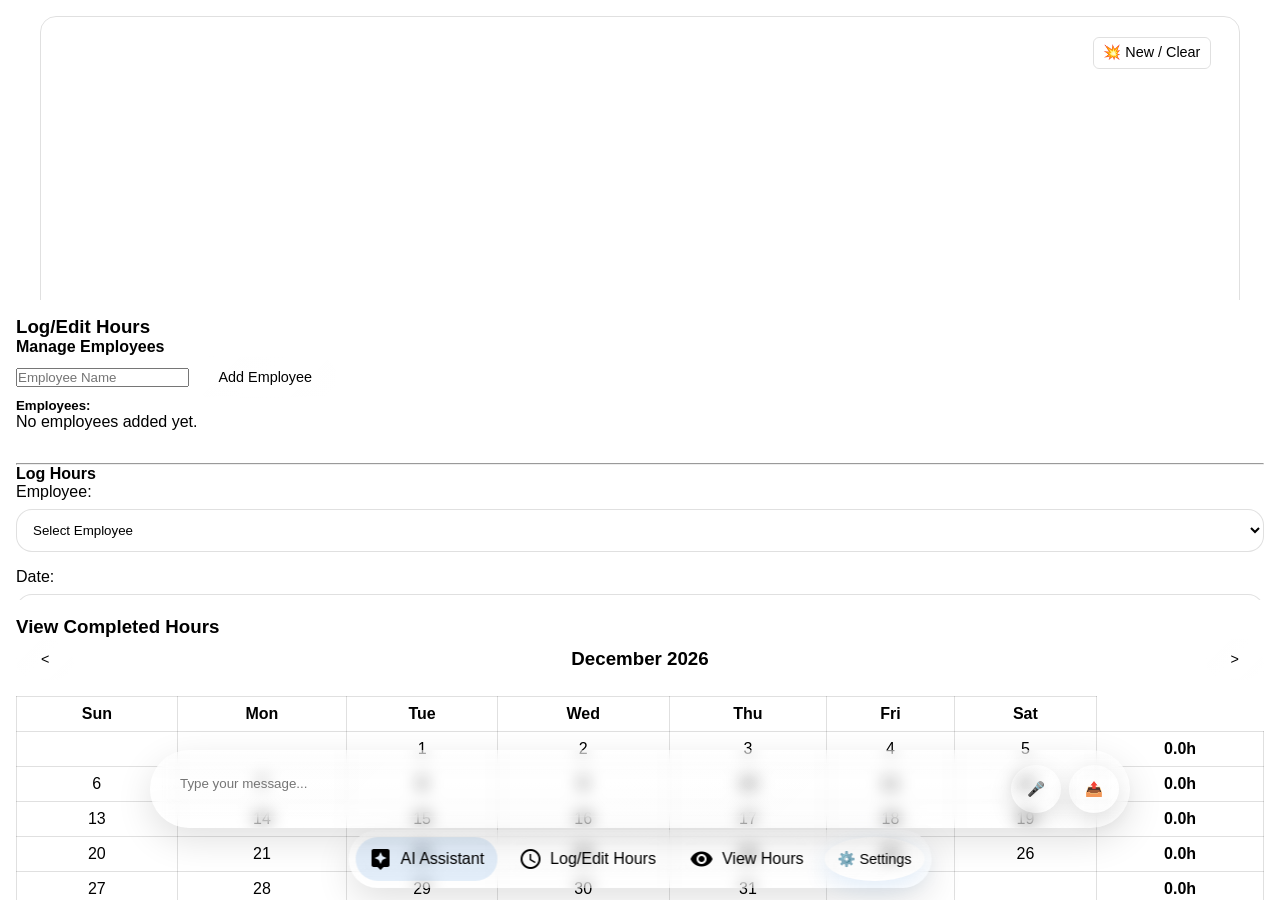
<file: index.html>
<!DOCTYPE html>
<html lang="en">
<head>
    <meta charset="UTF-8">
    <meta name="viewport" content="width=device-width, initial-scale=1.0">
    <title>Time Tracking App</title>
    <link rel="stylesheet" href="style.css">
    <link href="https://fonts.googleapis.com/icon?family=Material+Icons" rel="stylesheet">
</head>
<body class="liquid-glass" data-theme="light">
    <div class="header">
        <div class="title">Time Tracking</div>
        <div class="controls">
            <button id="settingsBtn">⚙️ Settings</button>
        </div>
    </div>

    <div class="tabs">
        <button class="tab-link active" onclick="openTab(event, 'ai-assistant')">
            <i class="material-icons">assistant</i> AI Assistant
        </button>
        <button class="tab-link" onclick="openTab(event, 'log-hours')">
            <i class="material-icons">schedule</i> Log/Edit Hours
        </button>
        <button class="tab-link" onclick="openTab(event, 'view-hours')">
            <i class="material-icons">visibility</i> View Hours
        </button>
    </div>

    <div id="ai-assistant" class="tab-content" style="display: block;">
        <div id="ai-chat-container" class="chat-container">
            <div class="ai-chat-header">
                <button id="clearChatBtn">💥 New / Clear</button>
            </div>
                    <div class="messages" id="ai-messages">
                    </div>

            <div class="input-area">
                <div class="input-container">
                    <textarea id="ai-message-input" class="message-input" placeholder="Type your message..." rows="1"></textarea>
                </div>
                <button id="ai-listen-btn" class="file-btn" title="Voice">🎤</button>
                <button id="ai-send-btn" class="send-btn" title="Send">📤</button>
            </div>
        </div>
    </div>

    <div id="log-hours" class="tab-content">
        <h3>Log/Edit Hours</h3>
        <div id="employee-management">
            <h4>Manage Employees</h4>
            <form id="add-employee-form">
                <input type="text" id="employee-name" placeholder="Employee Name" required>
                <button type="submit">Add Employee</button>
            </form>
            <div id="employee-list"></div>
        </div>
        <hr>
        <div id="log-hours-form-container">
            <h4>Log Hours</h4>
            <form id="log-hours-form">
                <div class="form-group">
                    <label for="employee-select">Employee:</label>
                    <select id="employee-select" required></select>
                </div>
                <div class="form-group">
                    <label for="date">Date:</label>
                    <input type="date" id="date" required>
                </div>
                <div class="form-group">
                    <label for="start-time">Start Time:</label>
                    <input type="time" id="start-time" required>
                </div>
                <div class="form-group">
                    <label for="end-time">End Time:</label>
                    <input type="time" id="end-time" required>
                </div>
                <button type="submit">Log Hours</button>
            </form>
        </div>
    </div>

    <div id="view-hours" class="tab-content">
        <h3>View Completed Hours</h3>
        <div id="calendar-container"></div>
        <div id="daily-summary"></div>
    </div>

    <div class="modal" id="settingsModal">
        <div class="modal-content">
            <div class="modal-header">
                <div class="modal-title">Settings</div>
                <button class="close-btn" id="closeSettings">&times;</button>
            </div>

            <div class="form-group">
                <label for="apiKeyInput">Gemini API Key:</label>
                <input type="password" id="apiKeyInput" placeholder="Enter your Gemini API key">
                <a href="https://aistudio.google.com/app/apikey" target="_blank" class="api-key-link">How to get an API Key?</a>
            </div>

            <div class="form-group">
                <label for="themeSelect">Theme:</label>
                <select id="themeSelect">
                    <option value="light">Light</option>
                    <option value="dark">Dark</option>
                </select>
            </div>

            <div class="form-group">
                <label for="styleSelect">Style:</label>
                <select id="styleSelect">
                    <option value="material3">Google Material 3</option>
                    <option value="fluent">Microsoft Fluent Design</option>
                    <option value="liquid-glass">Liquid Glass</option>
                </select>
            </div>

            <div class="form-group">
                <label for="accentColorInput">Accent Color:</label>
                <input type="color" id="accentColorInput">
            </div>

            <div class="form-group">
                <label for="fontSizeSlider">Font Size:</label>
                <input type="range" id="fontSizeSlider" min="12" max="24" value="16">
            </div>

            <div class="form-group toggle-group">
                <label for="highContrastToggle">High Contrast:</label>
                <label class="switch"><input type="checkbox" id="highContrastToggle"><span class="slider"></span></label>
            </div>

            <button id="saveSettings">Save Settings</button>
        </div>
    </div>

    <div class="modal" id="editEntryModal">
        <div class="modal-content">
            <div class="modal-header">
                <div class="modal-title">Edit Time Entry</div>
                <button class="close-btn" id="closeEditModal">&times;</button>
            </div>
            <form id="edit-entry-form">
                <input type="hidden" id="edit-entry-id">
                <div class="form-group">
                    <label for="edit-date">Date:</label>
                    <input type="date" id="edit-date" required>
                </div>
                <div class="form-group">
                    <label for="edit-start-time">Start Time:</label>
                    <input type="time" id="edit-start-time" required>
                </div>
                <div class="form-group">
                    <label for="edit-end-time">End Time:</label>
                    <input type="time" id="edit-end-time" required>
                </div>
                <button type="submit">Save Changes</button>
            </form>
        </div>
    </div>

    <script src="script.js"></script>
    <script src="gemini-chatbot.js"></script>
</body>
</html>
</file>
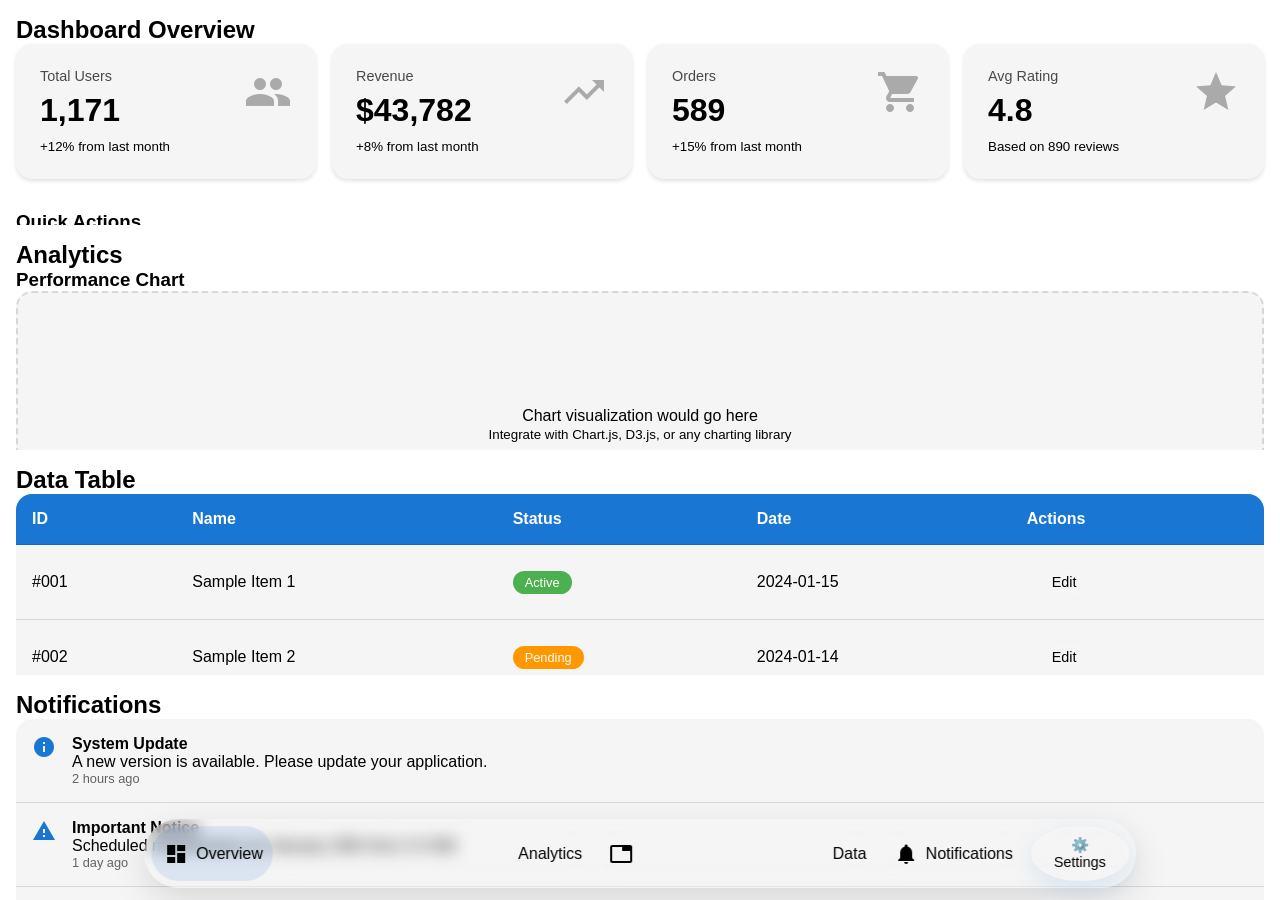
<file: ui-framework/examples/dashboard/index.html>
<!DOCTYPE html>
<html lang="en">
<head>
    <meta charset="UTF-8">
    <meta name="viewport" content="width=device-width, initial-scale=1.0">
    <title>Dashboard Example</title>
    <link rel="stylesheet" href="../../framework.css">
    <link href="https://fonts.googleapis.com/icon?family=Material+Icons" rel="stylesheet">
    <style>
        /* Custom styles for dashboard */
        .dashboard-grid {
            display: grid;
            grid-template-columns: repeat(auto-fit, minmax(250px, 1fr));
            gap: 1rem;
            margin-bottom: 2rem;
        }

        .card {
            background-color: var(--surface);
            padding: 1.5rem;
            border-radius: var(--border-radius);
            box-shadow: 0 2px 4px var(--shadow);
            transition: transform var(--animation-duration), box-shadow var(--animation-duration);
        }

        .card:hover {
            transform: translateY(-2px);
            box-shadow: 0 4px 8px var(--shadow);
        }

        .card-title {
            font-size: 0.9rem;
            color: var(--on-surface);
            opacity: 0.7;
            margin-bottom: 0.5rem;
        }

        .card-value {
            font-size: 2rem;
            font-weight: bold;
            margin-bottom: 0.5rem;
        }

        .card-icon {
            font-size: 3rem;
            opacity: 0.3;
            float: right;
        }

        .chart-placeholder {
            background-color: var(--surface);
            padding: 2rem;
            border-radius: var(--border-radius);
            text-align: center;
            margin-bottom: 1rem;
            min-height: 200px;
            display: flex;
            align-items: center;
            justify-content: center;
            border: 2px dashed var(--shadow);
        }

        .data-table {
            width: 100%;
            border-collapse: collapse;
            background-color: var(--surface);
            border-radius: var(--border-radius);
            overflow: hidden;
        }

        .data-table th,
        .data-table td {
            padding: 1rem;
            text-align: left;
            border-bottom: 1px solid var(--shadow);
        }

        .data-table th {
            background-color: var(--primary);
            color: var(--on-primary);
            font-weight: 600;
        }

        .data-table tr:hover {
            background-color: var(--background);
        }

        .status-badge {
            display: inline-block;
            padding: 0.25rem 0.75rem;
            border-radius: 12px;
            font-size: 0.8rem;
            font-weight: 500;
        }

        .status-badge.success {
            background-color: var(--success);
            color: white;
        }

        .status-badge.warning {
            background-color: var(--warning);
            color: white;
        }

        .status-badge.error {
            background-color: var(--error);
            color: white;
        }

        .notification-list {
            background-color: var(--surface);
            border-radius: var(--border-radius);
            max-height: 400px;
            overflow-y: auto;
        }

        .notification-item {
            padding: 1rem;
            border-bottom: 1px solid var(--shadow);
            display: flex;
            gap: 1rem;
            align-items: flex-start;
        }

        .notification-item:last-child {
            border-bottom: none;
        }

        .notification-icon {
            color: var(--primary);
        }

        .notification-content {
            flex: 1;
        }

        .notification-time {
            font-size: 0.8rem;
            opacity: 0.6;
        }

        .action-buttons {
            display: flex;
            gap: 0.5rem;
            flex-wrap: wrap;
            margin-bottom: 1rem;
        }
    </style>
</head>
<body class="liquid-glass" data-theme="light">
    <!-- Header -->
    <div class="header">
        <div class="title">Dashboard</div>
        <div class="controls">
            <button id="settingsBtn">⚙️ Settings</button>
        </div>
    </div>

    <!-- Tab Navigation -->
    <div class="tabs">
        <button class="tab-link active" onclick="openTab(event, 'overview')">
            <i class="material-icons">dashboard</i> Overview
        </button>
        <button class="tab-link" onclick="openTab(event, 'analytics')">
            <i class="material-icons">analytics</i> Analytics
        </button>
        <button class="tab-link" onclick="openTab(event, 'data')">
            <i class="material-icons">table_chart</i> Data
        </button>
        <button class="tab-link" onclick="openTab(event, 'notifications')">
            <i class="material-icons">notifications</i> Notifications
        </button>
    </div>

    <!-- Overview Tab -->
    <div id="overview" class="tab-content" style="display: block;">
        <h2>Dashboard Overview</h2>
        
        <div class="dashboard-grid">
            <div class="card">
                <i class="material-icons card-icon">group</i>
                <div class="card-title">Total Users</div>
                <div class="card-value" id="totalUsers">1,234</div>
                <small>+12% from last month</small>
            </div>

            <div class="card">
                <i class="material-icons card-icon">trending_up</i>
                <div class="card-title">Revenue</div>
                <div class="card-value" id="revenue">$45,678</div>
                <small>+8% from last month</small>
            </div>

            <div class="card">
                <i class="material-icons card-icon">shopping_cart</i>
                <div class="card-title">Orders</div>
                <div class="card-value" id="orders">567</div>
                <small>+15% from last month</small>
            </div>

            <div class="card">
                <i class="material-icons card-icon">star</i>
                <div class="card-title">Avg Rating</div>
                <div class="card-value" id="rating">4.8</div>
                <small>Based on 890 reviews</small>
            </div>
        </div>

        <h3>Quick Actions</h3>
        <div class="action-buttons">
            <button onclick="showAlert('Action 1 triggered')">
                <i class="material-icons">add</i> Add New Item
            </button>
            <button onclick="showAlert('Generating report...')">
                <i class="material-icons">assessment</i> Generate Report
            </button>
            <button onclick="showAlert('Exporting data...')">
                <i class="material-icons">file_download</i> Export Data
            </button>
            <button onclick="refreshDashboard()">
                <i class="material-icons">refresh</i> Refresh
            </button>
        </div>
    </div>

    <!-- Analytics Tab -->
    <div id="analytics" class="tab-content">
        <h2>Analytics</h2>
        
        <h3>Performance Chart</h3>
        <div class="chart-placeholder">
            <div>
                <i class="material-icons" style="font-size: 4rem; opacity: 0.3;">bar_chart</i>
                <p>Chart visualization would go here</p>
                <small>Integrate with Chart.js, D3.js, or any charting library</small>
            </div>
        </div>

        <h3>Growth Metrics</h3>
        <div class="chart-placeholder">
            <div>
                <i class="material-icons" style="font-size: 4rem; opacity: 0.3;">show_chart</i>
                <p>Line chart would go here</p>
                <small>Display trends over time</small>
            </div>
        </div>
    </div>

    <!-- Data Tab -->
    <div id="data" class="tab-content">
        <h2>Data Table</h2>
        
        <table class="data-table">
            <thead>
                <tr>
                    <th>ID</th>
                    <th>Name</th>
                    <th>Status</th>
                    <th>Date</th>
                    <th>Actions</th>
                </tr>
            </thead>
            <tbody id="dataTableBody">
                <tr>
                    <td>#001</td>
                    <td>Sample Item 1</td>
                    <td><span class="status-badge success">Active</span></td>
                    <td>2024-01-15</td>
                    <td>
                        <button onclick="editItem(1)">Edit</button>
                    </td>
                </tr>
                <tr>
                    <td>#002</td>
                    <td>Sample Item 2</td>
                    <td><span class="status-badge warning">Pending</span></td>
                    <td>2024-01-14</td>
                    <td>
                        <button onclick="editItem(2)">Edit</button>
                    </td>
                </tr>
                <tr>
                    <td>#003</td>
                    <td>Sample Item 3</td>
                    <td><span class="status-badge success">Active</span></td>
                    <td>2024-01-13</td>
                    <td>
                        <button onclick="editItem(3)">Edit</button>
                    </td>
                </tr>
                <tr>
                    <td>#004</td>
                    <td>Sample Item 4</td>
                    <td><span class="status-badge error">Inactive</span></td>
                    <td>2024-01-12</td>
                    <td>
                        <button onclick="editItem(4)">Edit</button>
                    </td>
                </tr>
            </tbody>
        </table>
    </div>

    <!-- Notifications Tab -->
    <div id="notifications" class="tab-content">
        <h2>Notifications</h2>
        
        <div class="notification-list" id="notificationList">
            <div class="notification-item">
                <i class="material-icons notification-icon">info</i>
                <div class="notification-content">
                    <strong>System Update</strong>
                    <p>A new version is available. Please update your application.</p>
                    <div class="notification-time">2 hours ago</div>
                </div>
            </div>
            <div class="notification-item">
                <i class="material-icons notification-icon">warning</i>
                <div class="notification-content">
                    <strong>Important Notice</strong>
                    <p>Scheduled maintenance on January 20th from 2-4 AM.</p>
                    <div class="notification-time">1 day ago</div>
                </div>
            </div>
            <div class="notification-item">
                <i class="material-icons notification-icon">check_circle</i>
                <div class="notification-content">
                    <strong>Task Completed</strong>
                    <p>Your export has been completed successfully.</p>
                    <div class="notification-time">2 days ago</div>
                </div>
            </div>
        </div>
    </div>

    <!-- Settings Modal -->
    <div class="modal" id="settingsModal">
        <div class="modal-content">
            <div class="modal-header">
                <div class="modal-title">Settings</div>
                <button class="close-btn" id="closeSettings">&times;</button>
            </div>

            <div class="form-group">
                <label for="themeSelect">Theme:</label>
                <select id="themeSelect">
                    <option value="light">Light</option>
                    <option value="dark">Dark</option>
                </select>
            </div>

            <div class="form-group">
                <label for="styleSelect">Style:</label>
                <select id="styleSelect">
                    <option value="material3">Google Material 3</option>
                    <option value="fluent">Microsoft Fluent Design</option>
                    <option value="liquid-glass">Liquid Glass</option>
                </select>
            </div>

            <div class="form-group">
                <label for="accentColorInput">Accent Color:</label>
                <input type="color" id="accentColorInput">
            </div>

            <div class="form-group">
                <label for="fontSizeSlider">Font Size:</label>
                <input type="range" id="fontSizeSlider" min="12" max="24" value="16">
            </div>

            <div class="form-group toggle-group">
                <label for="highContrastToggle">High Contrast:</label>
                <label class="switch">
                    <input type="checkbox" id="highContrastToggle">
                    <span class="slider"></span>
                </label>
            </div>

            <button id="saveSettings">Save Settings</button>
        </div>
    </div>

    <!-- Framework Scripts -->
    <script src="../../framework.js"></script>
    <script src="../../customizer.js"></script>
    <script>
        // Initialize the framework
        const app = new UIFramework({
            appName: 'Dashboard',
            defaultTheme: 'light',
            defaultStyle: 'liquid-glass'
        });

        // Dashboard App Logic
        class DashboardApp {
            constructor() {
                this.initializeData();
                this.simulateDataUpdates();
            }

            initializeData() {
                // Load initial data
                this.updateMetrics();
            }

            updateMetrics() {
                // Simulate live data updates
                const totalUsers = Math.floor(1000 + Math.random() * 500);
                const revenue = (40000 + Math.random() * 10000).toFixed(0);
                const orders = Math.floor(500 + Math.random() * 100);
                const rating = (4.5 + Math.random() * 0.5).toFixed(1);

                document.getElementById('totalUsers').textContent = totalUsers.toLocaleString();
                document.getElementById('revenue').textContent = '$' + parseInt(revenue).toLocaleString();
                document.getElementById('orders').textContent = orders.toLocaleString();
                document.getElementById('rating').textContent = rating;
            }

            simulateDataUpdates() {
                // Update metrics every 10 seconds
                setInterval(() => {
                    this.updateMetrics();
                }, 10000);
            }
        }

        // Global functions
        window.showAlert = function(message) {
            alert(message);
        };

        window.editItem = function(id) {
            alert(`Editing item #${id}`);
        };

        window.refreshDashboard = function() {
            dashboardApp.updateMetrics();
            alert('Dashboard refreshed!');
        };

        // Initialize dashboard app
        const dashboardApp = new DashboardApp();
    </script>
</body>
</html>
</file>
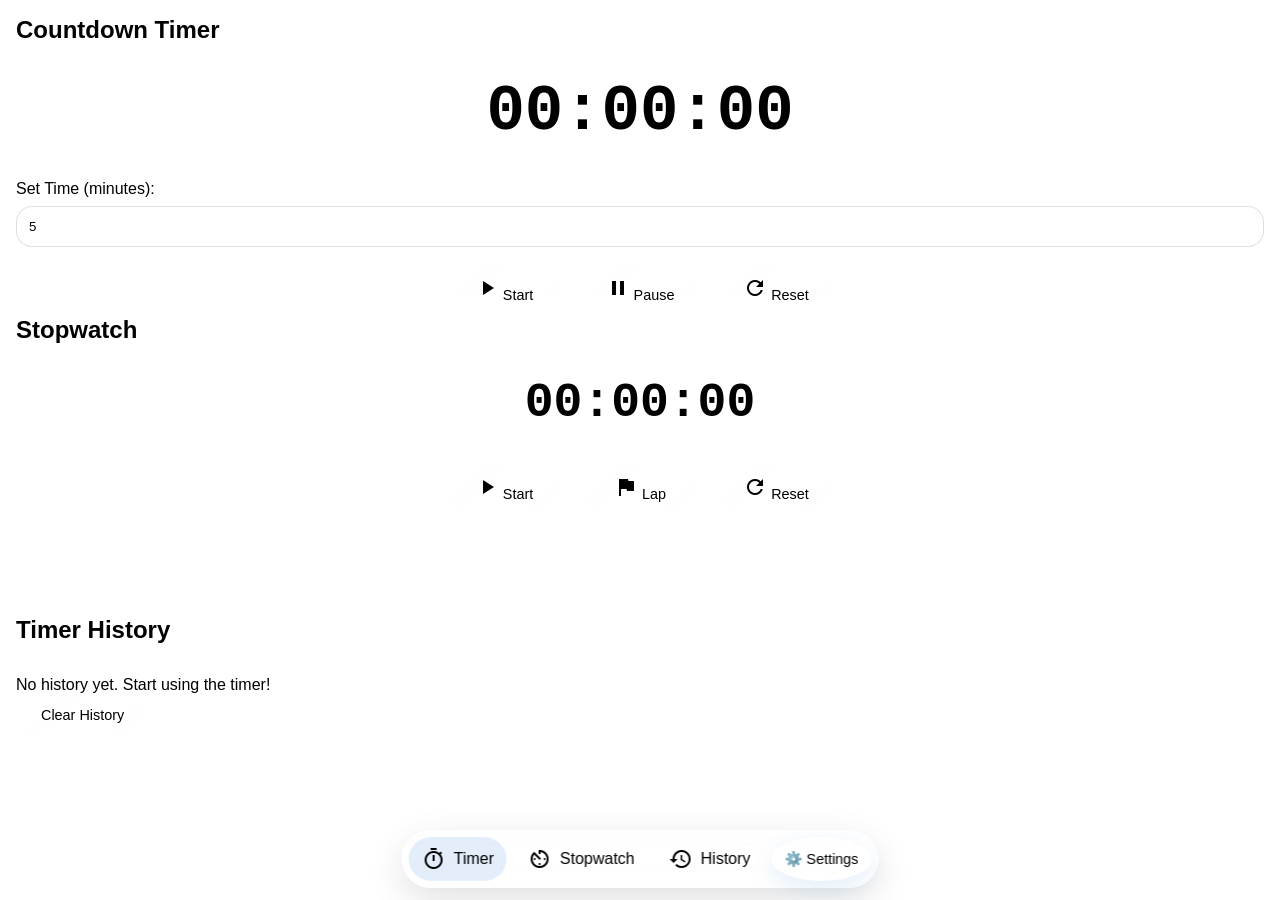
<file: ui-framework/examples/simple-timer/index.html>
<!DOCTYPE html>
<html lang="en">
<head>
    <meta charset="UTF-8">
    <meta name="viewport" content="width=device-width, initial-scale=1.0">
    <title>Simple Timer App</title>
    <link rel="stylesheet" href="../../framework.css">
    <link href="https://fonts.googleapis.com/icon?family=Material+Icons" rel="stylesheet">
    <style>
        /* Custom styles for timer app */
        .timer-display {
            font-size: 4rem;
            font-weight: bold;
            text-align: center;
            margin: 2rem 0;
            font-family: 'Courier New', monospace;
        }

        .timer-controls {
            display: flex;
            gap: 1rem;
            justify-content: center;
            flex-wrap: wrap;
        }

        .timer-controls button {
            min-width: 120px;
        }

        .preset-buttons {
            display: grid;
            grid-template-columns: repeat(auto-fit, minmax(150px, 1fr));
            gap: 1rem;
            margin-top: 2rem;
        }

        .history-list {
            margin-top: 2rem;
        }

        .history-item {
            padding: 1rem;
            margin-bottom: 0.5rem;
            background-color: var(--surface);
            border-radius: var(--border-radius);
            display: flex;
            justify-content: space-between;
            align-items: center;
        }

        .stopwatch-display {
            font-size: 3rem;
            font-weight: bold;
            text-align: center;
            margin: 2rem 0;
            font-family: 'Courier New', monospace;
        }

        .lap-times {
            max-height: 300px;
            overflow-y: auto;
            margin-top: 1rem;
        }

        .lap-item {
            padding: 0.5rem;
            border-bottom: 1px solid var(--shadow);
            display: flex;
            justify-content: space-between;
        }
    </style>
</head>
<body class="liquid-glass" data-theme="light">
    <!-- Header -->
    <div class="header">
        <div class="title">Simple Timer</div>
        <div class="controls">
            <button id="settingsBtn">⚙️ Settings</button>
        </div>
    </div>

    <!-- Tab Navigation -->
    <div class="tabs">
        <button class="tab-link active" onclick="openTab(event, 'timer')">
            <i class="material-icons">timer</i> Timer
        </button>
        <button class="tab-link" onclick="openTab(event, 'stopwatch')">
            <i class="material-icons">av_timer</i> Stopwatch
        </button>
        <button class="tab-link" onclick="openTab(event, 'history')">
            <i class="material-icons">history</i> History
        </button>
    </div>

    <!-- Timer Tab -->
    <div id="timer" class="tab-content" style="display: block;">
        <h2>Countdown Timer</h2>
        
        <div class="timer-display" id="timerDisplay">00:00:00</div>
        
        <div class="form-group">
            <label for="timerInput">Set Time (minutes):</label>
            <input type="number" id="timerInput" min="1" max="1440" value="5" placeholder="Minutes">
        </div>

        <div class="timer-controls">
            <button id="startTimer">
                <i class="material-icons">play_arrow</i> Start
            </button>
            <button id="pauseTimer">
                <i class="material-icons">pause</i> Pause
            </button>
            <button id="resetTimer">
                <i class="material-icons">refresh</i> Reset
            </button>
        </div>

        <div class="preset-buttons">
            <button onclick="setTimerPreset(1)">1 Minute</button>
            <button onclick="setTimerPreset(5)">5 Minutes</button>
            <button onclick="setTimerPreset(10)">10 Minutes</button>
            <button onclick="setTimerPreset(15)">15 Minutes</button>
            <button onclick="setTimerPreset(25)">25 Minutes (Pomodoro)</button>
            <button onclick="setTimerPreset(30)">30 Minutes</button>
        </div>
    </div>

    <!-- Stopwatch Tab -->
    <div id="stopwatch" class="tab-content">
        <h2>Stopwatch</h2>
        
        <div class="stopwatch-display" id="stopwatchDisplay">00:00:00</div>
        
        <div class="timer-controls">
            <button id="startStopwatch">
                <i class="material-icons">play_arrow</i> Start
            </button>
            <button id="lapStopwatch">
                <i class="material-icons">flag</i> Lap
            </button>
            <button id="resetStopwatch">
                <i class="material-icons">refresh</i> Reset
            </button>
        </div>

        <div class="lap-times" id="lapTimes"></div>
    </div>

    <!-- History Tab -->
    <div id="history" class="tab-content">
        <h2>Timer History</h2>
        <div class="history-list" id="historyList">
            <p>No history yet. Start using the timer!</p>
        </div>
        <button onclick="clearHistory()">Clear History</button>
    </div>

    <!-- Settings Modal -->
    <div class="modal" id="settingsModal">
        <div class="modal-content">
            <div class="modal-header">
                <div class="modal-title">Settings</div>
                <button class="close-btn" id="closeSettings">&times;</button>
            </div>

            <div class="form-group">
                <label for="themeSelect">Theme:</label>
                <select id="themeSelect">
                    <option value="light">Light</option>
                    <option value="dark">Dark</option>
                </select>
            </div>

            <div class="form-group">
                <label for="styleSelect">Style:</label>
                <select id="styleSelect">
                    <option value="material3">Google Material 3</option>
                    <option value="fluent">Microsoft Fluent Design</option>
                    <option value="liquid-glass">Liquid Glass</option>
                </select>
            </div>

            <div class="form-group">
                <label for="accentColorInput">Accent Color:</label>
                <input type="color" id="accentColorInput">
            </div>

            <div class="form-group">
                <label for="fontSizeSlider">Font Size:</label>
                <input type="range" id="fontSizeSlider" min="12" max="24" value="16">
            </div>

            <div class="form-group toggle-group">
                <label for="highContrastToggle">High Contrast:</label>
                <label class="switch">
                    <input type="checkbox" id="highContrastToggle">
                    <span class="slider"></span>
                </label>
            </div>

            <div class="form-group toggle-group">
                <label for="soundToggle">Sound Notifications:</label>
                <label class="switch">
                    <input type="checkbox" id="soundToggle" checked>
                    <span class="slider"></span>
                </label>
            </div>

            <button id="saveSettings">Save Settings</button>
        </div>
    </div>

    <!-- Framework Scripts -->
    <script src="../../framework.js"></script>
    <script src="../../customizer.js"></script>
    <script>
        // Initialize the framework
        const app = new UIFramework({
            appName: 'Simple Timer',
            defaultTheme: 'light',
            defaultStyle: 'liquid-glass'
        });

        // Timer App Logic
        class TimerApp {
            constructor() {
                this.timerInterval = null;
                this.timerSeconds = 0;
                this.timerRunning = false;
                
                this.stopwatchInterval = null;
                this.stopwatchSeconds = 0;
                this.stopwatchRunning = false;
                this.lapCounter = 0;
                
                this.history = JSON.parse(localStorage.getItem('timerHistory') || '[]');
                
                this.initializeElements();
                this.attachEventListeners();
                this.loadHistory();
            }

            initializeElements() {
                this.timerDisplay = document.getElementById('timerDisplay');
                this.timerInput = document.getElementById('timerInput');
                this.startTimerBtn = document.getElementById('startTimer');
                this.pauseTimerBtn = document.getElementById('pauseTimer');
                this.resetTimerBtn = document.getElementById('resetTimer');
                
                this.stopwatchDisplay = document.getElementById('stopwatchDisplay');
                this.startStopwatchBtn = document.getElementById('startStopwatch');
                this.lapStopwatchBtn = document.getElementById('lapStopwatch');
                this.resetStopwatchBtn = document.getElementById('resetStopwatch');
                this.lapTimesDiv = document.getElementById('lapTimes');
                
                this.historyListDiv = document.getElementById('historyList');
            }

            attachEventListeners() {
                this.startTimerBtn.addEventListener('click', () => this.startTimer());
                this.pauseTimerBtn.addEventListener('click', () => this.pauseTimer());
                this.resetTimerBtn.addEventListener('click', () => this.resetTimer());
                
                this.startStopwatchBtn.addEventListener('click', () => this.toggleStopwatch());
                this.lapStopwatchBtn.addEventListener('click', () => this.recordLap());
                this.resetStopwatchBtn.addEventListener('click', () => this.resetStopwatch());
            }

            formatTime(seconds) {
                const hours = Math.floor(seconds / 3600);
                const minutes = Math.floor((seconds % 3600) / 60);
                const secs = seconds % 60;
                return `${String(hours).padStart(2, '0')}:${String(minutes).padStart(2, '0')}:${String(secs).padStart(2, '0')}`;
            }

            startTimer() {
                if (this.timerRunning) return;
                
                if (this.timerSeconds === 0) {
                    this.timerSeconds = parseInt(this.timerInput.value) * 60;
                }
                
                this.timerRunning = true;
                this.timerInterval = setInterval(() => {
                    if (this.timerSeconds > 0) {
                        this.timerSeconds--;
                        this.timerDisplay.textContent = this.formatTime(this.timerSeconds);
                    } else {
                        this.timerComplete();
                    }
                }, 1000);
            }

            pauseTimer() {
                this.timerRunning = false;
                clearInterval(this.timerInterval);
            }

            resetTimer() {
                this.timerRunning = false;
                clearInterval(this.timerInterval);
                this.timerSeconds = 0;
                this.timerDisplay.textContent = '00:00:00';
            }

            timerComplete() {
                this.resetTimer();
                this.playSound();
                alert('Timer Complete!');
                this.addToHistory(`Timer: ${this.timerInput.value} minutes`);
            }

            toggleStopwatch() {
                if (this.stopwatchRunning) {
                    this.stopwatchRunning = false;
                    clearInterval(this.stopwatchInterval);
                    this.startStopwatchBtn.innerHTML = '<i class="material-icons">play_arrow</i> Start';
                } else {
                    this.stopwatchRunning = true;
                    this.startStopwatchBtn.innerHTML = '<i class="material-icons">pause</i> Stop';
                    this.stopwatchInterval = setInterval(() => {
                        this.stopwatchSeconds++;
                        this.stopwatchDisplay.textContent = this.formatTime(this.stopwatchSeconds);
                    }, 1000);
                }
            }

            recordLap() {
                if (!this.stopwatchRunning) return;
                
                this.lapCounter++;
                const lapDiv = document.createElement('div');
                lapDiv.className = 'lap-item';
                lapDiv.innerHTML = `
                    <span>Lap ${this.lapCounter}</span>
                    <span>${this.formatTime(this.stopwatchSeconds)}</span>
                `;
                this.lapTimesDiv.insertBefore(lapDiv, this.lapTimesDiv.firstChild);
            }

            resetStopwatch() {
                this.stopwatchRunning = false;
                clearInterval(this.stopwatchInterval);
                this.stopwatchSeconds = 0;
                this.lapCounter = 0;
                this.stopwatchDisplay.textContent = '00:00:00';
                this.lapTimesDiv.innerHTML = '';
                this.startStopwatchBtn.innerHTML = '<i class="material-icons">play_arrow</i> Start';
            }

            playSound() {
                const soundEnabled = document.getElementById('soundToggle')?.checked !== false;
                if (soundEnabled && 'speechSynthesis' in window) {
                    const utterance = new SpeechSynthesisUtterance('Timer complete');
                    speechSynthesis.speak(utterance);
                }
            }

            addToHistory(entry) {
                const historyEntry = {
                    entry,
                    timestamp: new Date().toLocaleString()
                };
                this.history.unshift(historyEntry);
                if (this.history.length > 50) this.history.pop();
                localStorage.setItem('timerHistory', JSON.stringify(this.history));
                this.loadHistory();
            }

            loadHistory() {
                if (this.history.length === 0) {
                    this.historyListDiv.innerHTML = '<p>No history yet. Start using the timer!</p>';
                    return;
                }
                
                this.historyListDiv.innerHTML = '';
                this.history.forEach(item => {
                    const div = document.createElement('div');
                    div.className = 'history-item';
                    div.innerHTML = `
                        <span>${item.entry}</span>
                        <small>${item.timestamp}</small>
                    `;
                    this.historyListDiv.appendChild(div);
                });
            }
        }

        // Global functions
        window.setTimerPreset = function(minutes) {
            document.getElementById('timerInput').value = minutes;
        };

        window.clearHistory = function() {
            if (confirm('Clear all history?')) {
                localStorage.removeItem('timerHistory');
                timerApp.history = [];
                timerApp.loadHistory();
            }
        };

        // Initialize timer app
        const timerApp = new TimerApp();
    </script>
</body>
</html>
</file>
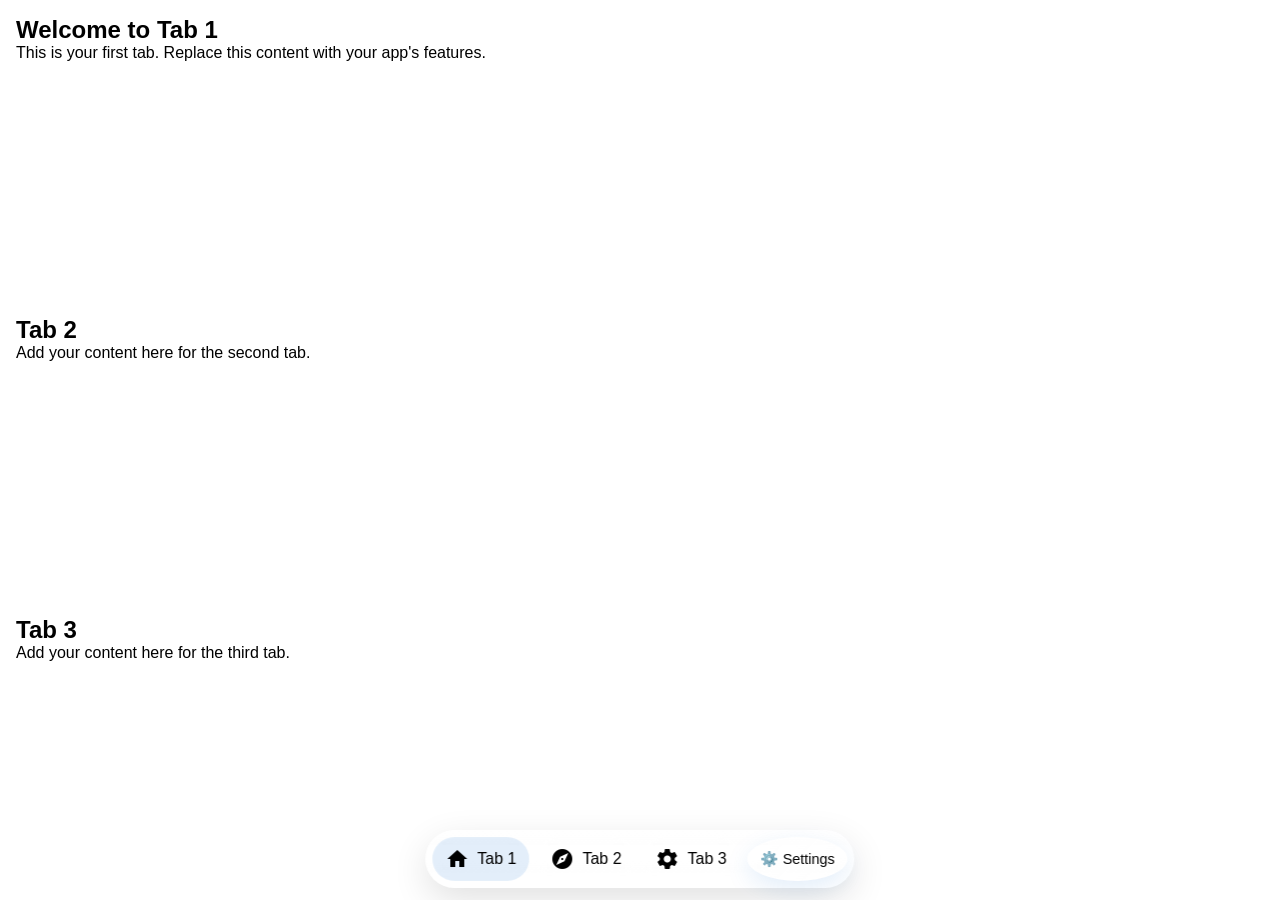
<file: ui-framework/starter-template.html>
<!DOCTYPE html>
<html lang="en">
<head>
    <meta charset="UTF-8">
    <meta name="viewport" content="width=device-width, initial-scale=1.0">
    <title>UI Framework Starter</title>
    <link rel="stylesheet" href="framework.css">
    <link href="https://fonts.googleapis.com/icon?family=Material+Icons" rel="stylesheet">
</head>
<body class="liquid-glass" data-theme="light">
    <!-- Header -->
    <div class="header">
        <div class="title">My App</div>
        <div class="controls">
            <button id="settingsBtn">⚙️ Settings</button>
        </div>
    </div>

    <!-- Tab Navigation -->
    <div class="tabs">
        <button class="tab-link active" onclick="openTab(event, 'tab1')">
            <i class="material-icons">home</i> Tab 1
        </button>
        <button class="tab-link" onclick="openTab(event, 'tab2')">
            <i class="material-icons">explore</i> Tab 2
        </button>
        <button class="tab-link" onclick="openTab(event, 'tab3')">
            <i class="material-icons">settings</i> Tab 3
        </button>
    </div>

    <!-- Tab Contents -->
    <div id="tab1" class="tab-content" style="display: block;">
        <h2>Welcome to Tab 1</h2>
        <p>This is your first tab. Replace this content with your app's features.</p>
    </div>

    <div id="tab2" class="tab-content">
        <h2>Tab 2</h2>
        <p>Add your content here for the second tab.</p>
    </div>

    <div id="tab3" class="tab-content">
        <h2>Tab 3</h2>
        <p>Add your content here for the third tab.</p>
    </div>

    <!-- Settings Modal -->
    <div class="modal" id="settingsModal">
        <div class="modal-content">
            <div class="modal-header">
                <div class="modal-title">Settings</div>
                <button class="close-btn" id="closeSettings">&times;</button>
            </div>

            <div class="form-group">
                <label for="themeSelect">Theme:</label>
                <select id="themeSelect">
                    <option value="light">Light</option>
                    <option value="dark">Dark</option>
                </select>
            </div>

            <div class="form-group">
                <label for="styleSelect">Style:</label>
                <select id="styleSelect">
                    <option value="material3">Google Material 3</option>
                    <option value="fluent">Microsoft Fluent Design</option>
                    <option value="liquid-glass">Liquid Glass</option>
                </select>
            </div>

            <div class="form-group">
                <label for="accentColorInput">Accent Color:</label>
                <input type="color" id="accentColorInput">
            </div>

            <div class="form-group">
                <label for="fontSizeSlider">Font Size:</label>
                <input type="range" id="fontSizeSlider" min="12" max="24" value="16">
            </div>

            <div class="form-group toggle-group">
                <label for="highContrastToggle">High Contrast:</label>
                <label class="switch">
                    <input type="checkbox" id="highContrastToggle">
                    <span class="slider"></span>
                </label>
            </div>

            <button id="saveSettings">Save Settings</button>
        </div>
    </div>

    <!-- Framework Scripts -->
    <script src="framework.js"></script>
    <script src="customizer.js"></script>
    <script>
        // Initialize the framework
        const app = new UIFramework({
            appName: 'My App',
            defaultTheme: 'light',
            defaultStyle: 'liquid-glass',
            onTabChange: (tabName) => {
                console.log('Tab changed to:', tabName);
                // Add your custom tab change logic here
            }
        });

        // Your custom app code goes here
    </script>
</body>
</html>
</file>
<file: style.css>
* {
    margin: 0;
    padding: 0;
    box-sizing: border-box;
}

:root {
    --primary: #1976d2;
    --primary-variant: #1565c0;
    --secondary: #03dac6;
    --background: #ffffff;
    --surface: #f5f5f5;
    --error: #b00020;
    --on-primary: #ffffff;
    --on-secondary: #000000;
    --on-background: #000000;
    --on-surface: #000000;
    --shadow: rgba(0, 0, 0, 0.12);
    --border-radius: 8px;
    --animation-duration: 0.3s;
    --primary-rgb: 25, 118, 210;
}

[data-theme="dark"] {
    --primary: #bb86fc;
    --primary-variant: #a05ff9;
    --secondary: #03dac6;
    --background: #121212;
    --surface: #1e1e1e;
    --error: #cf6679;
    --on-primary: #000000;
    --on-secondary: #000000;
    --on-background: #ffffff;
    --on-surface: #ffffff;
    --shadow: rgba(255, 255, 255, 0.12);
    --primary-rgb: 187, 134, 252;
}
[data-theme="high-contrast"] {
    --primary: #000000;
    --primary-variant: #333333;
    --secondary: #ffffff;
    --background: #000000;
    --surface: #1a1a1a;
    --error: #ff0000;
    --on-primary: #ffffff;
    --on-secondary: #000000;
    --on-background: #ffffff;
    --on-surface: #ffffff;
    --shadow: rgba(255, 255, 255, 0.2);
}

.material3 {
    --border-radius: 12px;
    --animation-duration: 0.15s;
}

.material3 button {
    border-radius: 20px;
    padding: 12px 24px;
    font-weight: 500;
    text-transform: none;
    box-shadow: 0 1px 3px var(--shadow);
    transition: all var(--animation-duration) cubic-bezier(0.4, 0, 0.2, 1);
}

.material3 button:hover { box-shadow: 0 2px 6px var(--shadow); transform: translateY(-1px); }

.fluent { --border-radius: 4px; --animation-duration: 0s; }
.fluent *, .fluent *::before, .fluent *::after { transition-duration: 0s !important; animation-duration: 0s !important; animation-iteration-count: 1 !important; }
.fluent button { border-radius: 2px; padding: 8px 16px; font-weight: 400; position: relative; overflow: hidden; }
.fluent button:hover { background-color: var(--primary-variant); }

.liquid-glass { --border-radius: 16px; --animation-duration: 0.6s; --glass-blur: 8px; --glass-opacity: 0.01; --glass-border: rgba(255, 255, 255, 0.1); }
[data-theme="light"].liquid-glass { --on-background: #000000; --on-surface: #000000; }
[data-theme="dark"].liquid-glass { --on-background: #ffffff; --on-surface: #ffffff; }

.liquid-glass button {
    border-radius: 50px;
    padding: 12px 24px;
    background: linear-gradient(135deg, rgba(255, 255, 255, var(--glass-opacity)) 0%, rgba(255, 255, 255, 0.02) 100%);
    backdrop-filter: blur(var(--glass-blur)) saturate(1.8);
    border: 0.5px solid var(--glass-border);
    position: relative; overflow: hidden; transition: all 0.4s cubic-bezier(0.25, 0.46, 0.45, 0.94); color: var(--on-surface);
}
.liquid-glass button::before { content: ''; position: absolute; top: 0; left: 0; right: 0; bottom: 0; background: linear-gradient(135deg, rgba(255,255,255,0.1) 0%, transparent 50%, rgba(255,255,255,0.05) 100%); opacity: 0; transition: opacity 0.3s ease; }
.liquid-glass button:hover { background: linear-gradient(135deg, rgba(255,255,255,0.15) 0%, rgba(255,255,255,0.05) 100%); transform: scale(1.02) translateY(-1px); box-shadow: 0 20px 40px rgba(0,0,0,0.1), 0 8px 16px rgba(0,0,0,0.08), inset 0 1px 0 rgba(255,255,255,0.2); border-color: rgba(255,255,255,0.25); }
.liquid-glass button:hover::before { opacity: 1; }
.liquid-glass button:active { transform: scale(0.98) translateY(0); transition: all 0.1s ease; }

body { font-family: 'Segoe UI', Tahoma, Geneva, Verdana, sans-serif; background-color: var(--background); color: var(--on-background); height: 100vh; display: flex; flex-direction: column; transition: background-color var(--animation-duration) ease, color var(--animation-duration) ease; }
.header { background-color: var(--primary); color: var(--on-primary); padding: 1rem; display: flex; justify-content: space-between; align-items: center; box-shadow: 0 2px 4px var(--shadow); flex-shrink: 0; transition: background-color var(--animation-duration) ease; }
.title { font-size: 1.5rem; font-weight: 600; }
.controls { display: flex; gap: 1rem; align-items: center; }
button { background-color: var(--primary); color: var(--on-primary); border: none; padding: 0.5rem 1rem; border-radius: var(--border-radius); cursor: pointer; font-size: 0.9rem; transition: all var(--animation-duration) ease; }
button:hover { background-color: var(--primary-variant); }
button:disabled { opacity: 0.6; cursor: not-allowed; }
.tabs { display: flex; background-color: var(--surface); border-bottom: 1px solid var(--shadow); }
.tab-link { background-color: transparent; border: none; padding: 1rem; cursor: pointer; font-size: 1rem; color: var(--on-surface); display: flex; align-items: center; gap: 0.5rem; }
.tab-link.active { background-color: var(--primary); color: var(--on-primary); }
.tab-content { padding: 1rem; flex: 1; overflow-y: auto; }
.modal { display: none; position: fixed; top: 0; left: 0; width: 100%; height: 100%; background-color: rgba(0, 0, 0, 0.5); z-index: 1000; }
.modal-content { position: absolute; top: 50%; left: 50%; transform: translate(-50%, -50%); background-color: var(--surface); padding: 2rem; border-radius: var(--border-radius); width: 90%; max-width: 500px; }
.modal-header { display: flex; justify-content: space-between; align-items: center; margin-bottom: 1rem; }
.modal-title { font-size: 1.2rem; font-weight: 600; }
.close-btn { background: none; border: none; font-size: 1.5rem; cursor: pointer; color: var(--on-surface); }
.form-group { margin-bottom: 1rem; }
.form-group label { display: block; margin-bottom: 0.5rem; font-weight: 500; }
.api-key-link { display: block; font-size: 0.8rem; margin-top: -0.25rem; margin-bottom: 0.5rem; opacity: 0.8; color: var(--primary); }
.form-group input, .form-group select { width: 100%; padding: 0.75rem; border: 1px solid var(--shadow); border-radius: var(--border-radius); background-color: var(--background); color: var(--on-background); }
.form-group.toggle-group { display: flex; align-items: center; justify-content: space-between; }
.switch { position: relative; display: inline-block; width: 50px; height: 28px; }
.switch input { opacity: 0; width: 0; height: 0; }
.slider { position: absolute; cursor: pointer; top: 0; left: 0; right: 0; bottom: 0; background-color: #ccc; transition: var(--animation-duration); border-radius: 28px; }
.slider:before { position: absolute; content: ""; height: 20px; width: 20px; left: 4px; bottom: 4px; background-color: white; transition: var(--animation-duration); border-radius: 50%; }
input:checked + .slider { background-color: var(--primary); }
input:focus + .slider { box-shadow: 0 0 1px var(--primary); }
input:checked + .slider:before { transform: translateX(22px); }
#employee-management, #log-hours-form-container { margin-bottom: 2rem; }
.employee-item { display: flex; justify-content: space-between; align-items: center; padding: 0.5rem; border-bottom: 1px solid var(--shadow); }
.remove-employee-btn { background-color: var(--error); color: white; border: none; border-radius: 50%; width: 25px; height: 25px; cursor: pointer; }
#calendar-container { margin-bottom: 2rem; }
.calendar-header { display: flex; justify-content: space-between; align-items: center; margin-bottom: 1rem; }
table { width: 100%; border-collapse: collapse; }
th, td { border: 1px solid var(--shadow); padding: 0.5rem; text-align: center; }
.calendar-day { cursor: pointer; }
.calendar-day:hover { background-color: var(--surface); }
.week-total { font-weight: bold; }
.month-total { margin-top: 1rem; font-weight: bold; text-align: right; }
.daily-entry { border-bottom: 1px solid var(--shadow); padding: 0.5rem; }
#ai-chat-container { display: flex; flex-direction: column; height: 70vh; border: 1px solid var(--shadow); border-radius: var(--border-radius); }
body.ai-fullscreen #ai-chat-container { position: fixed; top: 0; left: 0; right: 0; bottom: 0; z-index: 1900; margin: 0; border-radius: 0; height: 100vh; background-color: var(--background); display: flex; flex-direction: column; }
body.ai-fullscreen:not(.liquid-glass) .header { position: relative; z-index: 2300; }
body.ai-fullscreen .tabs { z-index: 2400; }
body.ai-fullscreen #ai-messages { flex: 1; padding: 1rem; overflow-y: auto; }
body.ai-fullscreen .input-area { padding: 1rem; border-top: 1px solid var(--shadow); background: linear-gradient(180deg, rgba(0,0,0,0.02), transparent); }
.ai-chat-header { display: flex; justify-content: flex-end; padding: 0.5rem 1rem; gap: 0.5rem; }
.ai-chat-header #clearChatBtn { background: transparent; border: 1px solid var(--shadow); padding: 0.4rem 0.6rem; border-radius: 6px; cursor: pointer; }
#ai-messages { flex: 1; padding: 1rem; overflow-y: auto; }
.input-area { display: flex; padding: 1rem; border-top: 1px solid var(--shadow); }
#ai-message-input { flex: 1; padding: 0.5rem; border: 1px solid var(--shadow); border-radius: var(--border-radius); }
.chat-container { flex: 1; display: flex; flex-direction: column; max-width: 1200px; margin: 0 auto; width: 100%; padding: 1rem; overflow: hidden; min-height: 0; }
.messages { flex: 1 1 auto; overflow-y: auto; padding: 1rem; display: flex; flex-direction: column; gap: 1rem; background-color: var(--surface); border-radius: var(--border-radius); margin-bottom: 1rem; min-height: 0; }
.messages::-webkit-scrollbar { width: 8px; }
.messages::-webkit-scrollbar-track { background: var(--surface); border-radius: 4px; }
.messages::-webkit-scrollbar-thumb { background: var(--shadow); border-radius: 4px; }
.messages::-webkit-scrollbar-thumb:hover { background: var(--primary); }
.message { max-width: 80%; padding: 1rem; border-radius: var(--border-radius); word-wrap: break-word; line-height: 1.5; position: relative; }
.user-message { align-self: flex-end; background-color: var(--primary); color: var(--on-primary); }
.bot-message { align-self: flex-start; background-color: var(--background); color: var(--on-background); border: 1px solid var(--shadow); }
.input-area { display: flex; gap: 0.5rem; align-items: flex-end; flex-shrink: 0; }
.input-container { flex: 1; position: relative; }
.message-input { width: 100%; padding: 0.75rem; border: 1px solid var(--shadow); border-radius: var(--border-radius); background-color: var(--surface); color: var(--on-surface); resize: vertical; min-height: 50px; max-height: 150px; font-family: inherit; }
.file-btn, .send-btn { padding: 0.75rem; min-width: 50px; display: flex; align-items: center; justify-content: center; }
.liquid-glass .chat-container { padding: 0.75rem; }
.liquid-glass .messages { background: transparent; }
body.liquid-glass .input-area { position: fixed; left: 50%; transform: translateX(-50%); bottom: 72px; z-index: 2350; width: min(980px, calc(100% - 48px)); display: flex; gap: 0.5rem; align-items: center; padding: 10px; background: linear-gradient(180deg, rgba(255,255,255,0.04), rgba(255,255,255,0.02)); backdrop-filter: blur(var(--glass-blur)) saturate(1.6); border: 0.5px solid var(--glass-border); border-radius: 999px; box-shadow: 0 12px 36px rgba(0,0,0,0.12); }
body.liquid-glass .input-container { background: linear-gradient(135deg, rgba(255, 255, 255, var(--glass-opacity)) 0%, rgba(255, 255, 255, 0.005) 100%); backdrop-filter: blur(var(--glass-blur)) saturate(1.8); border: 0.5px solid var(--glass-border); border-radius: 999px; padding: 6px 12px; flex: 1 1 auto; }
body.liquid-glass .message-input, body.liquid-glass #ai-message-input { background: transparent !important; border: none !important; padding: 8px 6px !important; color: var(--on-surface); width: 100%; resize: none; min-height: 38px; }
body.liquid-glass .file-btn, body.liquid-glass .send-btn, body.liquid-glass #ai-listen-btn, body.liquid-glass #ai-send-btn { width: 48px; height: 48px; border-radius: 50%; padding: 0; display: inline-flex; align-items: center; justify-content: center; background: linear-gradient(135deg, rgba(255,255,255,0.05), rgba(255,255,255,0.02)); border: 0.5px solid var(--glass-border); box-shadow: 0 8px 24px rgba(0,0,0,0.12); color: var(--on-surface); }
@media (max-width: 480px) { body.liquid-glass .input-area { left: 50%; transform: translateX(-50%); width: calc(100% - 24px); bottom: 88px; } body.liquid-glass .file-btn, body.liquid-glass .send-btn { width: 44px; height: 44px; } }
@media (max-width: 768px) { .message { max-width: 95%; } .message-input { min-height: 42px; } }
.message { margin-bottom: 1rem; padding: 0.5rem 1rem; border-radius: var(--border-radius); }
.user-message { background-color: var(--primary); color: var(--on-primary); align-self: flex-end; }
.bot-message { background-color: var(--surface); color: var(--on-surface); align-self: flex-start; }
body.liquid-glass .header { opacity: 0; height: 0; padding: 0; margin: 0; pointer-events: none; overflow: visible; transition: opacity 0.25s ease, transform 0.25s ease; }
body.liquid-glass #settingsBtn { position: fixed; top: 12px; right: 12px; z-index: 2100; pointer-events: auto; border-radius: 50%; padding: 10px 12px; min-width: 44px; min-height: 44px; background: linear-gradient(135deg, rgba(255,255,255,0.04), rgba(255,255,255,0.02)); backdrop-filter: blur(var(--glass-blur)) saturate(1.8); border: 0.5px solid var(--glass-border); box-shadow: 0 8px 24px rgba(var(--primary-rgb), 0.12); color: var(--on-surface); }
body.liquid-glass .tabs { position: fixed; bottom: 12px; left: 50%; transform: translateX(-50%); z-index: 2000; display: flex; gap: 0.5rem; padding: 6px; background: linear-gradient(180deg, rgba(255,255,255,0.02), rgba(255,255,255,0.01)); backdrop-filter: blur(var(--glass-blur)) saturate(1.6); border-radius: 999px; border: 0.5px solid var(--glass-border); box-shadow: 0 12px 36px rgba(0,0,0,0.12); }
body.liquid-glass .tab-link { background: transparent; padding: 0.5rem 0.75rem; border-radius: 999px; }
body.liquid-glass .tab-link.active { background: rgba(var(--primary-rgb), 0.12); color: var(--on-surface); }
body.liquid-glass .tab-content { padding-bottom: 4.5rem; }
body.liquid-glass .tabs .settings-tab-btn { position: relative !important; top: auto !important; right: auto !important; border-radius: 999px; padding: 0.5rem 0.75rem; background: transparent; border: none; box-shadow: none; color: var(--on-surface); }
body.liquid-glass .tabs .settings-tab-btn:hover { background: rgba(255,255,255,0.02); }
</file>
<file: ui-framework/framework.css>
/**
 * UI Framework Styles
 * A reusable design system supporting Material 3, Fluent Design, and Liquid Glass aesthetics
 * with comprehensive theming and customization options.
 */

/* ========================================
   RESET AND BASE STYLES
   ======================================== */

* {
    margin: 0;
    padding: 0;
    box-sizing: border-box;
}

/* ========================================
   CSS VARIABLES - THEME SYSTEM
   ======================================== */

:root {
    /* Primary Colors */
    --primary: #1976d2;
    --primary-variant: #1565c0;
    --secondary: #03dac6;
    
    /* Background & Surface */
    --background: #ffffff;
    --surface: #f5f5f5;
    
    /* Status Colors */
    --error: #b00020;
    --success: #4caf50;
    --warning: #ff9800;
    
    /* Text Colors */
    --on-primary: #ffffff;
    --on-secondary: #000000;
    --on-background: #000000;
    --on-surface: #000000;
    
    /* Effects */
    --shadow: rgba(0, 0, 0, 0.12);
    --border-radius: 8px;
    --animation-duration: 0.3s;
    --primary-rgb: 25, 118, 210;
}

/* Dark Theme */
[data-theme="dark"] {
    --primary: #bb86fc;
    --primary-variant: #a05ff9;
    --secondary: #03dac6;
    --background: #121212;
    --surface: #1e1e1e;
    --error: #cf6679;
    --on-primary: #000000;
    --on-secondary: #000000;
    --on-background: #ffffff;
    --on-surface: #ffffff;
    --shadow: rgba(255, 255, 255, 0.12);
    --primary-rgb: 187, 134, 252;
}

/* High Contrast Theme */
[data-theme="high-contrast"] {
    --primary: #000000;
    --primary-variant: #333333;
    --secondary: #ffffff;
    --background: #000000;
    --surface: #1a1a1a;
    --error: #ff0000;
    --on-primary: #ffffff;
    --on-secondary: #000000;
    --on-background: #ffffff;
    --on-surface: #ffffff;
    --shadow: rgba(255, 255, 255, 0.2);
}

/* ========================================
   DESIGN SYSTEM VARIANTS
   ======================================== */

/* Material 3 Design */
.material3 {
    --border-radius: 12px;
    --animation-duration: 0.15s;
}

.material3 button {
    border-radius: 20px;
    padding: 12px 24px;
    font-weight: 500;
    text-transform: none;
    box-shadow: 0 1px 3px var(--shadow);
    transition: all var(--animation-duration) cubic-bezier(0.4, 0, 0.2, 1);
}

.material3 button:hover {
    box-shadow: 0 2px 6px var(--shadow);
    transform: translateY(-1px);
}

/* Microsoft Fluent Design */
.fluent {
    --border-radius: 4px;
    --animation-duration: 0s;
}

.fluent *,
.fluent *::before,
.fluent *::after {
    transition-duration: 0s !important;
    animation-duration: 0s !important;
    animation-iteration-count: 1 !important;
}

.fluent button {
    border-radius: 2px;
    padding: 8px 16px;
    font-weight: 400;
    position: relative;
    overflow: hidden;
}

.fluent button:hover {
    background-color: var(--primary-variant);
}

/* Liquid Glass Design */
.liquid-glass {
    --border-radius: 16px;
    --animation-duration: 0.6s;
    --glass-blur: 8px;
    --glass-opacity: 0.01;
    --glass-border: rgba(255, 255, 255, 0.1);
}

[data-theme="light"].liquid-glass {
    --on-background: #000000;
    --on-surface: #000000;
}

[data-theme="dark"].liquid-glass {
    --on-background: #ffffff;
    --on-surface: #ffffff;
}

.liquid-glass button {
    border-radius: 50px;
    padding: 12px 24px;
    background: linear-gradient(135deg, rgba(255, 255, 255, var(--glass-opacity)) 0%, rgba(255, 255, 255, 0.02) 100%);
    backdrop-filter: blur(var(--glass-blur)) saturate(1.8);
    border: 0.5px solid var(--glass-border);
    position: relative;
    overflow: hidden;
    transition: all 0.4s cubic-bezier(0.25, 0.46, 0.45, 0.94);
    color: var(--on-surface);
}

.liquid-glass button::before {
    content: '';
    position: absolute;
    top: 0;
    left: 0;
    right: 0;
    bottom: 0;
    background: linear-gradient(135deg, rgba(255, 255, 255, 0.1) 0%, transparent 50%, rgba(255, 255, 255, 0.05) 100%);
    opacity: 0;
    transition: opacity 0.3s ease;
}

.liquid-glass button:hover {
    background: linear-gradient(135deg, rgba(255, 255, 255, 0.15) 0%, rgba(255, 255, 255, 0.05) 100%);
    transform: scale(1.02) translateY(-1px);
    box-shadow: 0 20px 40px rgba(0, 0, 0, 0.1), 0 8px 16px rgba(0, 0, 0, 0.08), inset 0 1px 0 rgba(255, 255, 255, 0.2);
    border-color: rgba(255, 255, 255, 0.25);
}

.liquid-glass button:hover::before {
    opacity: 1;
}

.liquid-glass button:active {
    transform: scale(0.98) translateY(0);
    transition: all 0.1s ease;
}

/* ========================================
   LAYOUT COMPONENTS
   ======================================== */

body {
    font-family: 'Segoe UI', Tahoma, Geneva, Verdana, sans-serif;
    background-color: var(--background);
    color: var(--on-background);
    height: 100vh;
    display: flex;
    flex-direction: column;
    transition: background-color var(--animation-duration) ease, color var(--animation-duration) ease;
}

/* Header */
.header {
    background-color: var(--primary);
    color: var(--on-primary);
    padding: 1rem;
    display: flex;
    justify-content: space-between;
    align-items: center;
    box-shadow: 0 2px 4px var(--shadow);
    flex-shrink: 0;
    transition: background-color var(--animation-duration) ease;
}

.title {
    font-size: 1.5rem;
    font-weight: 600;
}

.controls {
    display: flex;
    gap: 1rem;
    align-items: center;
}

/* Tab Navigation */
.tabs {
    display: flex;
    background-color: var(--surface);
    border-bottom: 1px solid var(--shadow);
}

.tab-link {
    background-color: transparent;
    border: none;
    padding: 1rem;
    cursor: pointer;
    font-size: 1rem;
    color: var(--on-surface);
    display: flex;
    align-items: center;
    gap: 0.5rem;
}

.tab-link.active {
    background-color: var(--primary);
    color: var(--on-primary);
}

.tab-content {
    padding: 1rem;
    flex: 1;
    overflow-y: auto;
}

/* ========================================
   BUTTONS
   ======================================== */

button {
    background-color: var(--primary);
    color: var(--on-primary);
    border: none;
    padding: 0.5rem 1rem;
    border-radius: var(--border-radius);
    cursor: pointer;
    font-size: 0.9rem;
    transition: all var(--animation-duration) ease;
}

button:hover {
    background-color: var(--primary-variant);
}

button:disabled {
    opacity: 0.6;
    cursor: not-allowed;
}

/* ========================================
   MODAL SYSTEM
   ======================================== */

.modal {
    display: none;
    position: fixed;
    top: 0;
    left: 0;
    width: 100%;
    height: 100%;
    background-color: rgba(0, 0, 0, 0.5);
    z-index: 1000;
}

.modal-content {
    position: absolute;
    top: 50%;
    left: 50%;
    transform: translate(-50%, -50%);
    background-color: var(--surface);
    padding: 2rem;
    border-radius: var(--border-radius);
    width: 90%;
    max-width: 500px;
}

.modal-header {
    display: flex;
    justify-content: space-between;
    align-items: center;
    margin-bottom: 1rem;
}

.modal-title {
    font-size: 1.2rem;
    font-weight: 600;
}

.close-btn {
    background: none;
    border: none;
    font-size: 1.5rem;
    cursor: pointer;
    color: var(--on-surface);
}

/* ========================================
   FORM ELEMENTS
   ======================================== */

.form-group {
    margin-bottom: 1rem;
}

.form-group label {
    display: block;
    margin-bottom: 0.5rem;
    font-weight: 500;
}

.form-group input,
.form-group select,
.form-group textarea {
    width: 100%;
    padding: 0.75rem;
    border: 1px solid var(--shadow);
    border-radius: var(--border-radius);
    background-color: var(--background);
    color: var(--on-background);
}

.form-group.toggle-group {
    display: flex;
    align-items: center;
    justify-content: space-between;
}

/* Toggle Switch */
.switch {
    position: relative;
    display: inline-block;
    width: 50px;
    height: 28px;
}

.switch input {
    opacity: 0;
    width: 0;
    height: 0;
}

.slider {
    position: absolute;
    cursor: pointer;
    top: 0;
    left: 0;
    right: 0;
    bottom: 0;
    background-color: #ccc;
    transition: var(--animation-duration);
    border-radius: 28px;
}

.slider:before {
    position: absolute;
    content: "";
    height: 20px;
    width: 20px;
    left: 4px;
    bottom: 4px;
    background-color: white;
    transition: var(--animation-duration);
    border-radius: 50%;
}

input:checked + .slider {
    background-color: var(--primary);
}

input:focus + .slider {
    box-shadow: 0 0 1px var(--primary);
}

input:checked + .slider:before {
    transform: translateX(22px);
}

/* ========================================
   LIQUID GLASS SPECIFIC LAYOUTS
   ======================================== */

/* Liquid Glass Header */
body.liquid-glass .header {
    opacity: 0;
    height: 0;
    padding: 0;
    margin: 0;
    pointer-events: none;
    overflow: visible;
    transition: opacity 0.25s ease, transform 0.25s ease;
}

/* Liquid Glass Settings Button (Floating) */
body.liquid-glass #settingsBtn {
    position: fixed;
    top: 12px;
    right: 12px;
    z-index: 2100;
    pointer-events: auto;
    border-radius: 50%;
    padding: 10px 12px;
    min-width: 44px;
    min-height: 44px;
    background: linear-gradient(135deg, rgba(255, 255, 255, 0.04), rgba(255, 255, 255, 0.02));
    backdrop-filter: blur(var(--glass-blur)) saturate(1.8);
    border: 0.5px solid var(--glass-border);
    box-shadow: 0 8px 24px rgba(var(--primary-rgb), 0.12);
    color: var(--on-surface);
}

/* Liquid Glass Tab Bar (Bottom Floating) */
body.liquid-glass .tabs {
    position: fixed;
    bottom: 12px;
    left: 50%;
    transform: translateX(-50%);
    z-index: 2000;
    display: flex;
    gap: 0.5rem;
    padding: 6px;
    background: linear-gradient(180deg, rgba(255, 255, 255, 0.02), rgba(255, 255, 255, 0.01));
    backdrop-filter: blur(var(--glass-blur)) saturate(1.6);
    border-radius: 999px;
    border: 0.5px solid var(--glass-border);
    box-shadow: 0 12px 36px rgba(0, 0, 0, 0.12);
}

body.liquid-glass .tab-link {
    background: transparent;
    padding: 0.5rem 0.75rem;
    border-radius: 999px;
}

body.liquid-glass .tab-link.active {
    background: rgba(var(--primary-rgb), 0.12);
    color: var(--on-surface);
}

body.liquid-glass .tab-content {
    padding-bottom: 4.5rem;
}

body.liquid-glass .tabs .settings-tab-btn {
    position: relative !important;
    top: auto !important;
    right: auto !important;
    border-radius: 999px;
    padding: 0.5rem 0.75rem;
    background: transparent;
    border: none;
    box-shadow: none;
    color: var(--on-surface);
}

body.liquid-glass .tabs .settings-tab-btn:hover {
    background: rgba(255, 255, 255, 0.02);
}

/* ========================================
   RESPONSIVE DESIGN
   ======================================== */

@media (max-width: 768px) {
    .title {
        font-size: 1.2rem;
    }

    .tab-link {
        padding: 0.75rem;
        font-size: 0.9rem;
    }

    .modal-content {
        width: 95%;
        padding: 1.5rem;
    }
}

@media (max-width: 480px) {
    .header {
        padding: 0.75rem;
    }

    .tab-link {
        padding: 0.5rem;
    }

    button {
        padding: 0.4rem 0.8rem;
        font-size: 0.85rem;
    }
}
</file>
